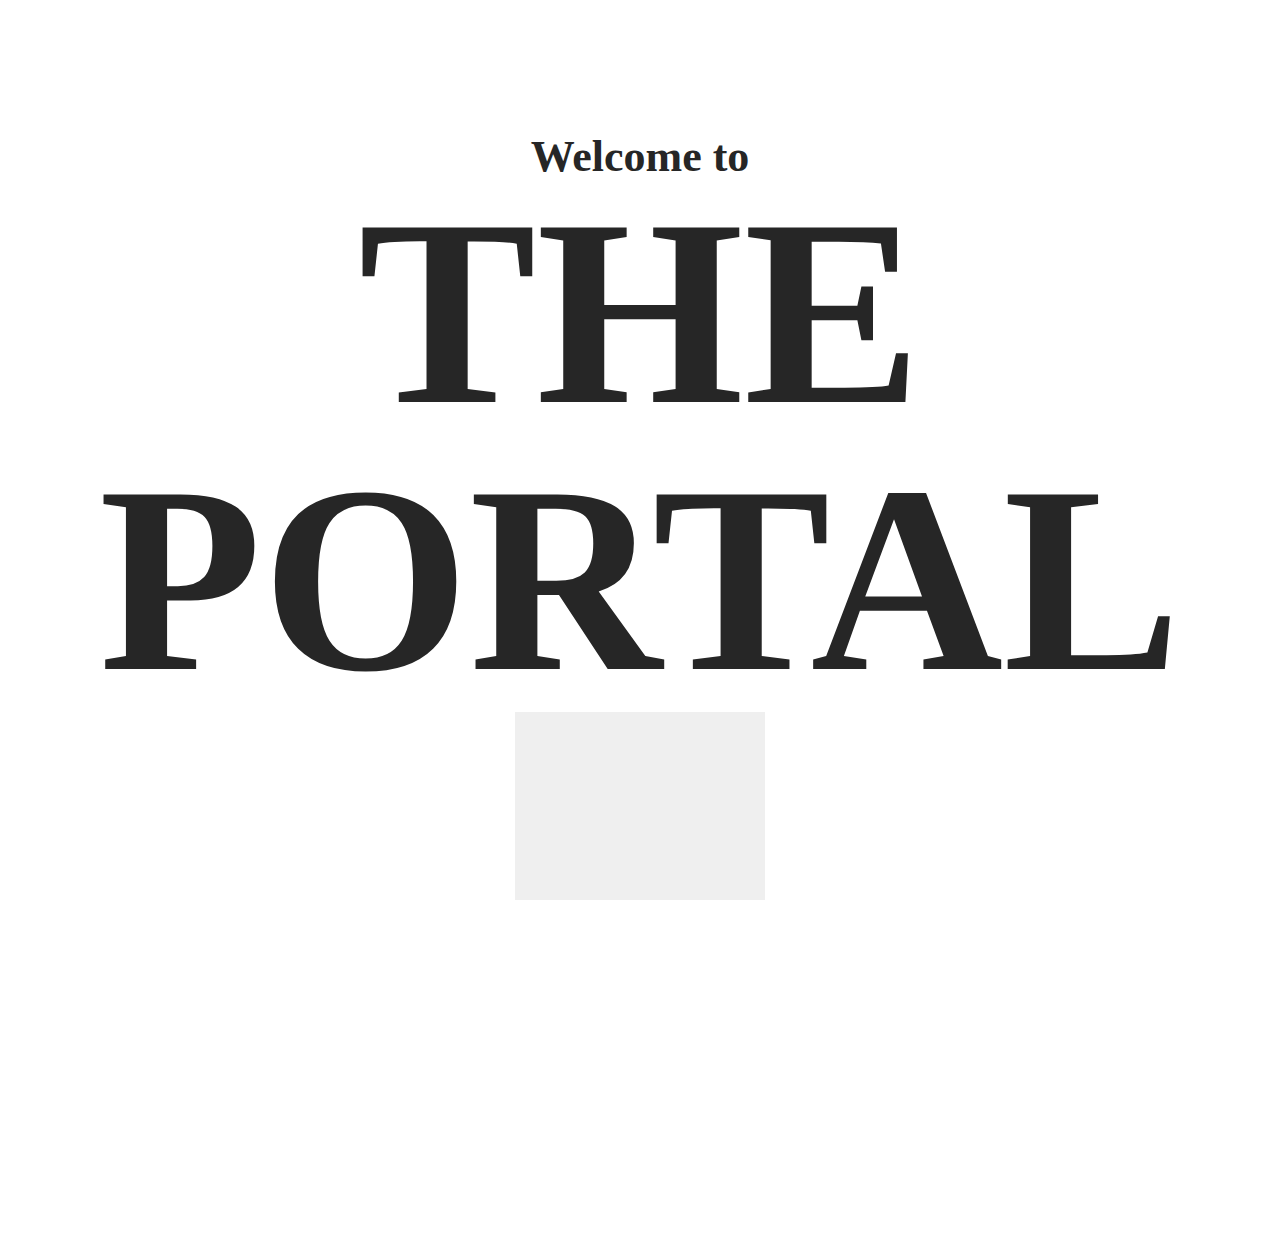
<file: index.html>
<!doctype html>
<html>
<head>
<meta charset="utf-8">
<title>The Portal</title>
	
	
	<link rel="stylesheet" href="style.css">
</head>

<body style="background-color: white;">
<h1 title="Welcome to the Portal">
<h3> Welcome to</h3> <h1> THE PORTAL</h1> 

	
	</h1>
	
	
	
	<div class="container">
		 
		<a href="page2.html">
		<button class="btn-2"> </button>
	</a>	</div>
	
</body>
</html>
</file>
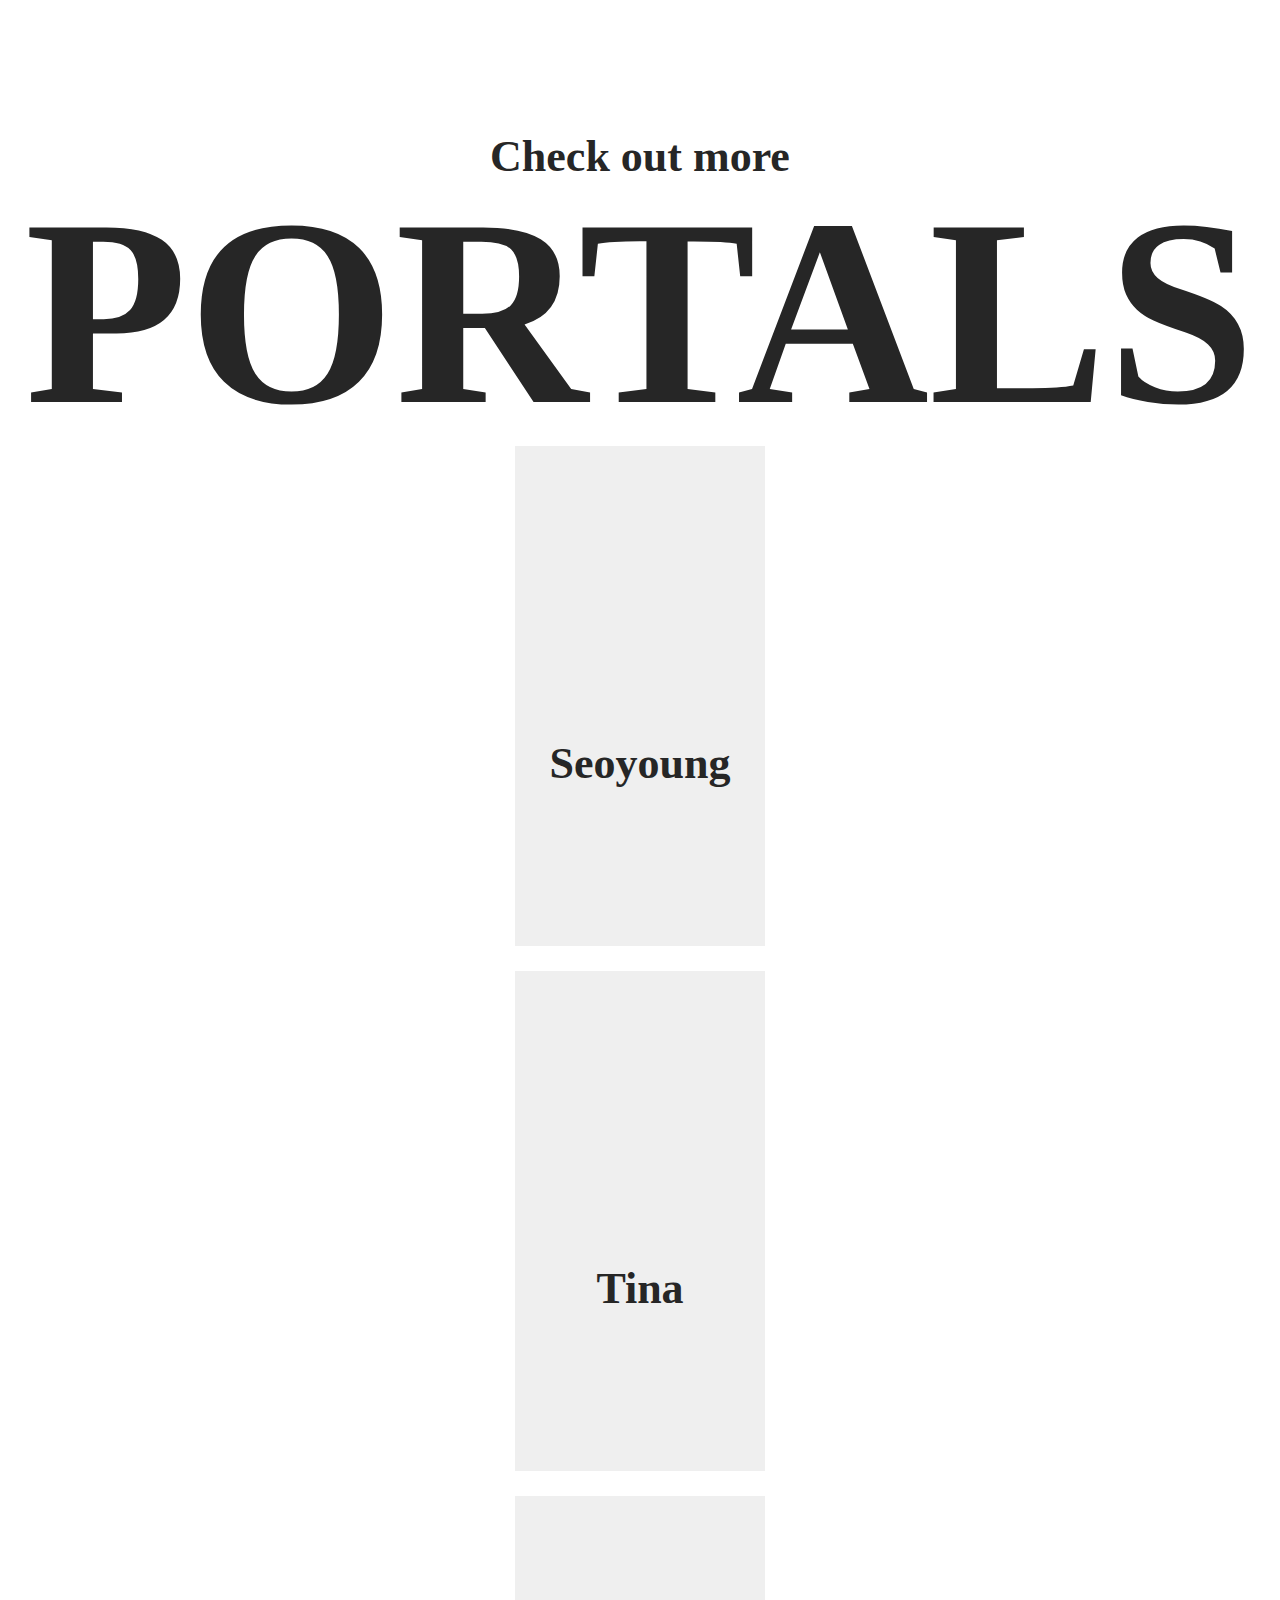
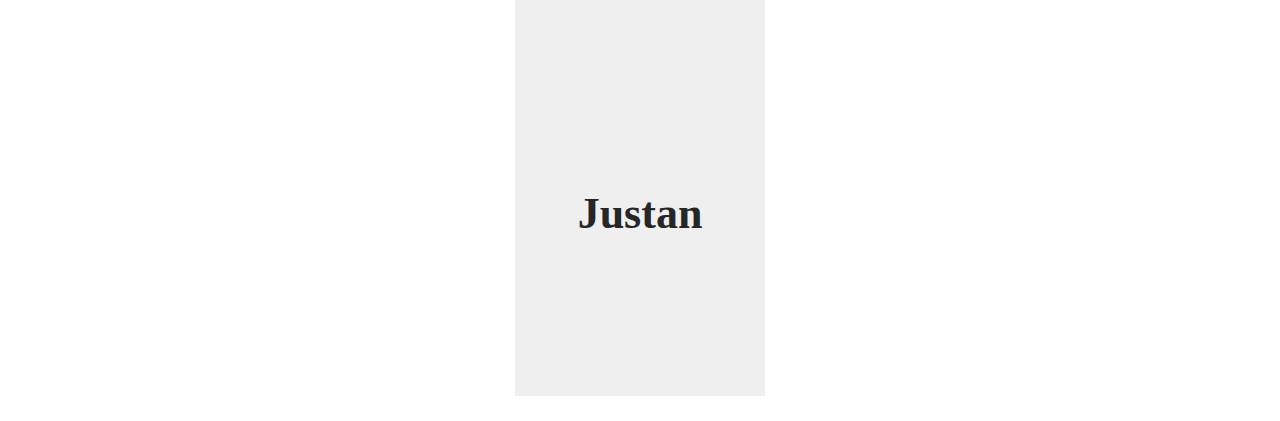
<file: links.html>
<!doctype html>
<html>
<head>
<meta charset="utf-8">
<title>Sharing is caring</title>
	<link rel="stylesheet" href="links.css">
</head>

<body>
	
	<section>
		<h1 title="Welcome to the Portal">
<h3> Check out more</h3> <h1> PORTALS</h1> 

	
	</h1>
	<div class="container">
		 
		<a href="https://seoyoung-98.github.io/mytreasureBox/">
		<button class="btn-2"> <h3>Seoyoung</h3></button>
	</a>	</div></section>
	
	<section2>
<div class="container2">
		 
		<a href="page2.html">
		<button class="btn-3"> <h3>Tina</h3></button>
	</a>	</div>
	</section2>
	<div class="container3">
		 
		<a href="https://justaaaaaan.github.io/g-r-o-w-w-w/">
		<button class="btn-4"> <h3>Justan</h3></button>
	</a>	</div>
</body>
</html>
</file>
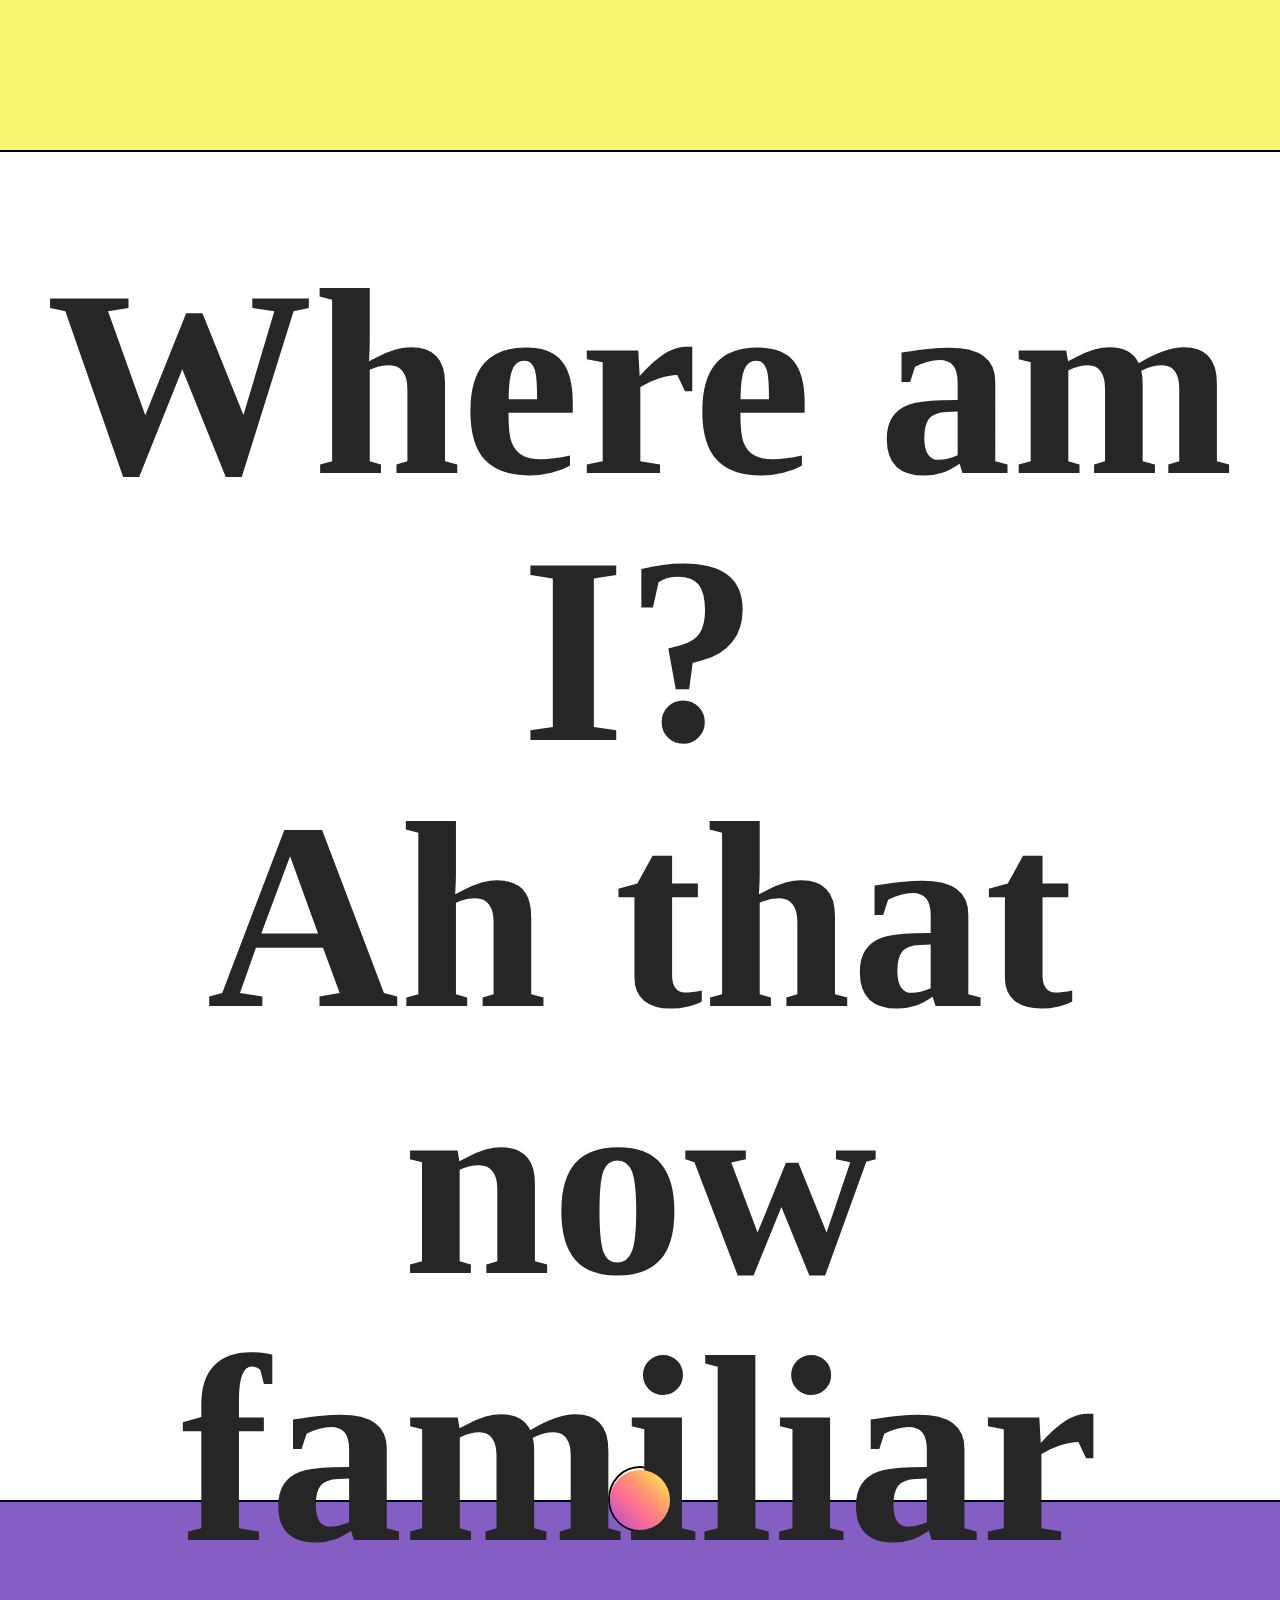
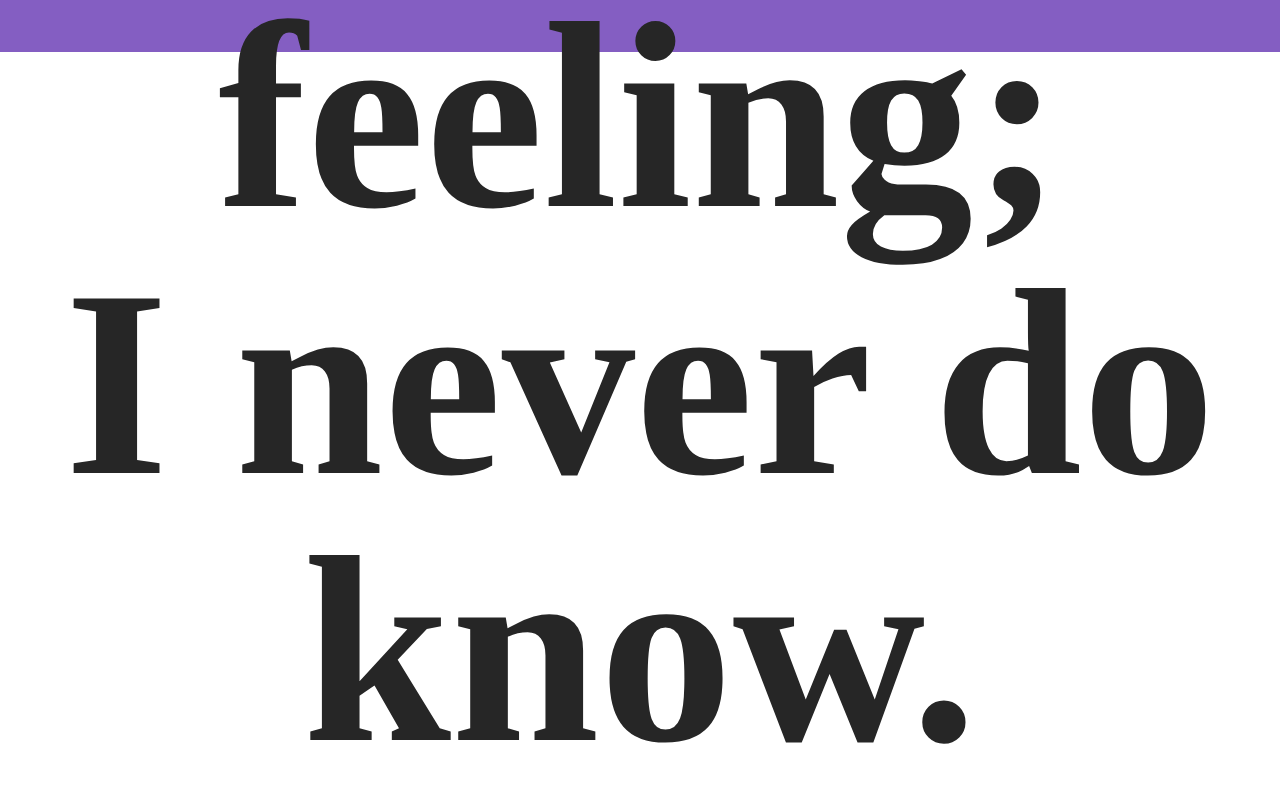
<file: page3.html>
<!doctype html>
<html>
<head>
<meta charset="utf-8">
<title>Stage 3 of The Portal</title>
	<link rel="stylesheet" href="style2.css">
</head>

<body>
	
	
<div class="content">
  <div class="header">
	  <h1>Where am I? <br> Ah that now familiar feeling; <br> I never do know.</h1>
  </div>
  <div class="circle-border"></div>
  <a href="page4.html">
	
		
		
	<div class="circle">
		
    <i class="fa fa-arrow-circle-o-down" aria-hidden="true"></i>
  </div>
	  </a>
</div>
<div class="footer">
</div>
</body>
</html>
</file>
<file: style.css>
@charset "utf-8";
/* CSS Document */

/*
html5doctor.com Reset Stylesheet
v1.6.1
Last Updated: 2010-09-17
Author: Richard Clark - http://richclarkdesign.com
Twitter: @rich_clark
*/

html, body, div, span, object, iframe,
h1, h2, h3, h4, h5, h6, p, blockquote, pre,
abbr, address, cite, code,
del, dfn, em, img, ins, kbd, q, samp,
small, strong, sub, sup, var,
b, i,
dl, dt, dd, ol, ul, li,
fieldset, form, label, legend,
table, caption, tbody, tfoot, thead, tr, th, td,
article, aside, canvas, details, figcaption, figure,
footer, header, hgroup, menu, nav, section, summary,
time, mark, audio, video {
    margin:0;
    padding:0;
    border:0;
    outline:0;
    font-size:100%;
    vertical-align:baseline;
    background:transparent;
}

body {
    line-height:1;
}

article,aside,details,figcaption,figure,
footer,header,hgroup,menu,nav,section {
    display:block;
}

nav ul {
    list-style:none;
}

blockquote, q {
    quotes:none;
}

blockquote:before, blockquote:after,
q:before, q:after {
    content:'';
    content:none;
}

a {
    margin:0;
    padding:0;
    font-size:100%;
    vertical-align:baseline;
    background:transparent;
}

/* change colours to suit your needs */
ins {
    background-color:#ff9;
    color:#000;
    text-decoration:none;
}

/* change colours to suit your needs */
mark {
    background-color:#ff9;
    color:#000;
    font-style:italic;
    font-weight:bold;
}

del {
    text-decoration: line-through;
}

abbr[title], dfn[title] {
    border-bottom:1px dotted;
    cursor:help;
}

table {
    border-collapse:collapse;
    border-spacing:0;
}

/* change border colour to suit your needs */
hr {
    display:block;
    height:1px;
    border:0;  
    border-top:1px solid #cccccc;
    margin:1em 0;
    padding:0;
}

input, select {
    vertical-align:middle;
}

/* my code starts */

section {
  min-height: 100vh;
  width: 100%;
  display: flex;
  align-items: center;
  justify-content: center;
}
		h1 {
    color: #262626;
    text-align: center;
    font-family: "Helvetica Neue";
    font-size: 200pt;
   
      
		}
h2 {
	font-family: "Helvetica Neue";
		color: #262626;
	font-size: 9pt;
}

h3
 {
    color: #262626;
    text-align: center;
    font-family: "Helvetica Neue";
    font-size: 33pt;
    padding-top: 15vh;
}
      
.container
{
    display: flex;
    flex-direction: row;
    justify-content: space-evenly;
    align-items: center;
    text-align: center;
    min-height: 50vh;
    margin-bottom: 25px;	
}
.container2
{
    display: flex;
    flex-direction: row;
    justify-content: space-evenly;
    align-items: center;
    text-align: center;
    min-height: 50vh;
    margin-bottom: 25px;	
}.container3
{
    display: flex;
    flex-direction: row;
    justify-content: space-evenly;
    align-items: center;
    text-align: center;
    min-height: 50vh;
    margin-bottom: 25px;	
}

.btn-2 {
	width: 250px;
	height: 500px;
	border: none;
	colour: white;
	border-radius: px;
	transition: ease-out 0.3s;
	
	outline: none;
	
	position: relative;
	z-index: 1;
}
.btn-2:hover{
	
	colour:#fff;
	cursor: pointer;
}

.btn-2:before {
	transition: 0.5s all ease;
	position:absolute;
	top: 0;
	right:50%;
	left: 50%;
	bottom: 0;
	opacity: 0;
	content: "";
	background-image: var(--gradient);
		background-size: 400%;
	animation: bg-animation 5s infinite alternate;
	
	}
.btn-2:hover:before{
	transition: 0.5s all ease;
	left: 0;
	right: 0;
	opacity: 1;
	z-index: -1;
}

@import "compass/css3";

html, body {
  width: 100%;
  height: 100%;
  margin: 0px;
  overflow: hidden;
	color: #262626;

  
    &:hover {
   span {
      display: none; 
    }
  }
}

canvas {
 cursor:crosshair;
	
  
}

span {
    font-family: 'Georgia', cursive;
  font-size: 40px;
 position: fixed; 
  top: 50%;
  left: 50%;
  color: #262626;
  margin-top: -40px;
  margin-left: -200px;
}

.circle {
    height: 25px;
    width: 25px;
    background-color: #262626;
    border-radius: 50%;
    margin-top: 15px;
    margin-left: 15px;
	position: absolute;
}


.circle2 {
    height: 25px;
    width: 25px;
    background-color: #0f0;
    border-radius: 50%;
    margin-top: 15px;
    float: right;
    margin-right: 15px;
    position: absolute;
    margin-left: 98%;
}

	:root {
  --gradient: linear-gradient(45deg, #845ec2, #d65db1, #ff6f91, #ff9671, #ffc75f, #f9f871);}

:root {
  --gradient: linear-gradient(45deg, #845ec2, #d65db1, #ff6f91, #ff9671, #ffc75f, #f9f871);}

@keyframes bg-animation {
  0% {background-position: left}
  50% {background-position: right}
  100% {background-position: left}
}
</file>
<file: links.css>
@charset "utf-8";
/* CSS Document */

/*
html5doctor.com Reset Stylesheet
v1.6.1
Last Updated: 2010-09-17
Author: Richard Clark - http://richclarkdesign.com
Twitter: @rich_clark
*/

html, body, div, span, object, iframe,
h1, h2, h3, h4, h5, h6, p, blockquote, pre,
abbr, address, cite, code,
del, dfn, em, img, ins, kbd, q, samp,
small, strong, sub, sup, var,
b, i,
dl, dt, dd, ol, ul, li,
fieldset, form, label, legend,
table, caption, tbody, tfoot, thead, tr, th, td,
article, aside, canvas, details, figcaption, figure,
footer, header, hgroup, menu, nav, section, summary,
time, mark, audio, video {
    margin:0;
    padding:0;
    border:0;
    outline:0;
    font-size:100%;
    vertical-align:baseline;
    background:transparent;
}

body {
    line-height:1;
}

article,aside,details,figcaption,figure,
footer,header,hgroup,menu,nav,section {
    display:block;
}

nav ul {
    list-style:none;
}

blockquote, q {
    quotes:none;
}

blockquote:before, blockquote:after,
q:before, q:after {
    content:'';
    content:none;
}

a {
    margin:0;
    padding:0;
    font-size:100%;
    vertical-align:baseline;
    background:transparent;
}

/* change colours to suit your needs */
ins {
    background-color:#ff9;
    color:#000;
    text-decoration:none;
}

/* change colours to suit your needs */
mark {
    background-color:#ff9;
    color:#000;
    font-style:italic;
    font-weight:bold;
}

del {
    text-decoration: line-through;
}

abbr[title], dfn[title] {
    border-bottom:1px dotted;
    cursor:help;
}

table {
    border-collapse:collapse;
    border-spacing:0;
}

/* change border colour to suit your needs */
hr {
    display:block;
    height:1px;
    border:0;  
    border-top:1px solid #cccccc;
    margin:1em 0;
    padding:0;
}

input, select {
    vertical-align:middle;
}

/* my code starts */

	h1 {
    color: #262626;
    text-align: center;
    font-family: "Helvetica Neue";
    font-size: 200pt;
   
      
		}
h2 {
	font-family: "Helvetica Neue";
		color: #262626;
	font-size: 9pt;
}

h3
 {
    color: #262626;
    text-align: center;
    font-family: "Helvetica Neue";
    font-size: 33pt;
    padding-top: 15vh;
}.container
{
    display: flex;
    flex-direction: row;
    justify-content: space-evenly;
    align-items: center;
    text-align: center;
    min-height: 50vh;
    margin-bottom: 25px;	
}
.container2
{
    display: flex;
    flex-direction: row;
    justify-content: space-evenly;
    align-items: center;
    text-align: center;
    min-height: 50vh;
    margin-bottom: 25px;	
}.container3
{
    display: flex;
    flex-direction: row;
    justify-content: space-evenly;
    align-items: center;
    text-align: center;
    min-height: 50vh;
    margin-bottom: 25px;	
}
.btn-2 {
	width: 250px;
	height: 500px;
	border: none;
	colour: white;
	border-radius: px;
	transition: ease-out 0.3s;
	
	outline: none;
	
	position: relative;
	z-index: 1;
}
.btn-2:hover{
	
	colour:#fff;
	cursor: pointer;
}

.btn-2:before {
	transition: 0.5s all ease;
	position:absolute;
	top: 0;
	right:50%;
	left: 50%;
	bottom: 0;
	opacity: 0;
	content: "";
	background-image: var(--gradient);
		background-size: 400%;
	animation: bg-animation 5s infinite alternate;
	
	}
.btn-2:hover:before{
	transition: 0.5s all ease;
	left: 0;
	right: 0;
	opacity: 1;
	z-index: -1;
}.btn-3 {
	width: 250px;
	height: 500px;
	border: none;
	colour: white;
	border-radius: px;
	transition: ease-out 0.3s;
	
	outline: none;
	
	position: relative;
	z-index: 1;
}
.btn-3:hover{
	
	colour:#fff;
	cursor: pointer;
}

.btn-3:before {
	transition: 0.5s all ease;
	position:absolute;
	top: 0;
	right:50%;
	left: 50%;
	bottom: 0;
	opacity: 0;
	content: "";
	background-image: var(--gradient);
		background-size: 400%;
	animation: bg-animation 5s infinite alternate;
	
	}
.btn-3:hover:before{
	transition: 0.5s all ease;
	left: 0;
	right: 0;
	opacity: 1;
	z-index: -1;
}.btn-4 {
	width: 250px;
	height: 500px;
	border: none;
	colour: white;
	border-radius: px;
	transition: ease-out 0.3s;
	
	outline: none;
	
	position: relative;
	z-index: 1;
}
.btn-4:hover{
	
	colour:#fff;
	cursor: pointer;
}

.btn-4:before {
	transition: 0.5s all ease;
	position:absolute;
	top: 0;
	right:50%;
	left: 50%;
	bottom: 0;
	opacity: 0;
	content: "";
	background-image: var(--gradient);
		background-size: 400%;
	animation: bg-animation 5s infinite alternate;
	
	}
.btn-4:hover:before{
	transition: 0.5s all ease;
	left: 0;
	right: 0;
	opacity: 1;
	z-index: -1;
}

	:root {
  --gradient: linear-gradient(45deg, #845ec2, #d65db1, #ff6f91, #ff9671, #ffc75f, #f9f871);}

:root {
  --gradient: linear-gradient(45deg, #845ec2, #d65db1, #ff6f91, #ff9671, #ffc75f, #f9f871);}

@keyframes bg-animation {
  0% {background-position: left}
  50% {background-position: right}
  100% {background-position: left}
}
</file>
<file: style2.css>
@charset "utf-8";
/* CSS Document */

/*
html5doctor.com Reset Stylesheet
v1.6.1
Last Updated: 2010-09-17
Author: Richard Clark - http://richclarkdesign.com
Twitter: @rich_clark
*/

html, body, div, span, object, iframe,
h1, h2, h3, h4, h5, h6, p, blockquote, pre,
abbr, address, cite, code,
del, dfn, em, img, ins, kbd, q, samp,
small, strong, sub, sup, var,
b, i,
dl, dt, dd, ol, ul, li,
fieldset, form, label, legend,
table, caption, tbody, tfoot, thead, tr, th, td,
article, aside, canvas, details, figcaption, figure,
footer, header, hgroup, menu, nav, section, summary,
time, mark, audio, video {
    margin:0;
    padding:0;
    border:0;
    outline:0;
    font-size:100%;
    vertical-align:baseline;
    background:transparent;
}

body {
    line-height:1;
}

article,aside,details,figcaption,figure,
footer,header,hgroup,menu,nav,section {
    display:block;
}

nav ul {
    list-style:none;
}

blockquote, q {
    quotes:none;
}

blockquote:before, blockquote:after,
q:before, q:after {
    content:'';
    content:none;
}

a {
    margin:0;
    padding:0;
    font-size:100%;
    vertical-align:baseline;
    background:transparent;
}

/* change colours to suit your needs */
ins {
    background-color:#ff9;
    color:#000;
    text-decoration:none;
}

/* change colours to suit your needs */
mark {
    background-color:#ff9;
    color:#000;
    font-style:italic;
    font-weight:bold;
}

del {
    text-decoration: line-through;
}

abbr[title], dfn[title] {
    border-bottom:1px dotted;
    cursor:help;
}

table {
    border-collapse:collapse;
    border-spacing:0;
}

/* change border colour to suit your needs */
hr {
    display:block;
    height:1px;
    border:0;  
    border-top:1px solid #cccccc;
    margin:1em 0;
    padding:0;
}

input, select {
    vertical-align:middle;
}


body {
  margin: 0;
  padding: 0;
}
.content {
  height: 1500px;
  position: relative;
  border-bottom: 2px solid;
}

.header {
  height: 150px;
  background: #f9f871;
  z-index: 0;
  position: relative;
  border-bottom: 2px solid;
  z-index: 1;
}

.circle-border {
  width: 60px;
  height: 62px;
  border-radius: 50%;
  bottom: -32px;
  position: absolute;
  margin: 0 auto;
  left: 0;
  right: 0;
  border: 2px solid;
  z-index: 0;
}
.circle {
  width: 60px;
  height: 60px;
 background: linear-gradient(45deg, #845ec2, #d65db1, #ff6f91, #ff9671, #ffc75f, #f9f871);
  border-radius: 50%;
  bottom: -30px;;
  position: absolute;
  margin: 0 auto;
  left: 0;
  right: 0;
  text-align: center;
  font-size: 30px;
  line-height: 60px;
  z-index: 2;
}

.circle2 {
  width: 60px;
  height: 60px;
  background: #E1393C;
  border-radius: 50%;
  
  position: absolute;
  margin-right: inherit;
  left: 50;
  right: 0;
 
}

.footer {
  height: 150px;
  background: #845ec2;
}

	h1 {
    color: #262626;
    text-align: center;
    font-family: "Editorial New", "Editorial New Light", "Editorial New Ultrabold", "Editorial New Ultralight";
    font-size: 200pt;
    padding-top: 250px;
		
				
}
a:hover
	{animation: animate 8s linear infinite;
	}

@keyframes animate
{
	0% {background-position: left}
  50% {background-position: right}
  100% {background-position: left}
}
	a:before
	{
		content: '';
		position: absolute;
		top: -5px;
		left: -5px;
		right: -5px;
		bottom: -5px;
		z-index: -1;
		background: linear-gradient(45deg, #845ec2, #d65db1, #ff6f91, #ff9671, #ffc75f, #f9f871);
		background-size: 400%;
		border-radius: 40px;
		
		opacity: 0;
		transition: 0.5s;
	}
	
	a:hover:before
	{
		filter:blur(20px);
		opacity: 1;
		animation: animate 8s linear infinite;
	}
</file>
